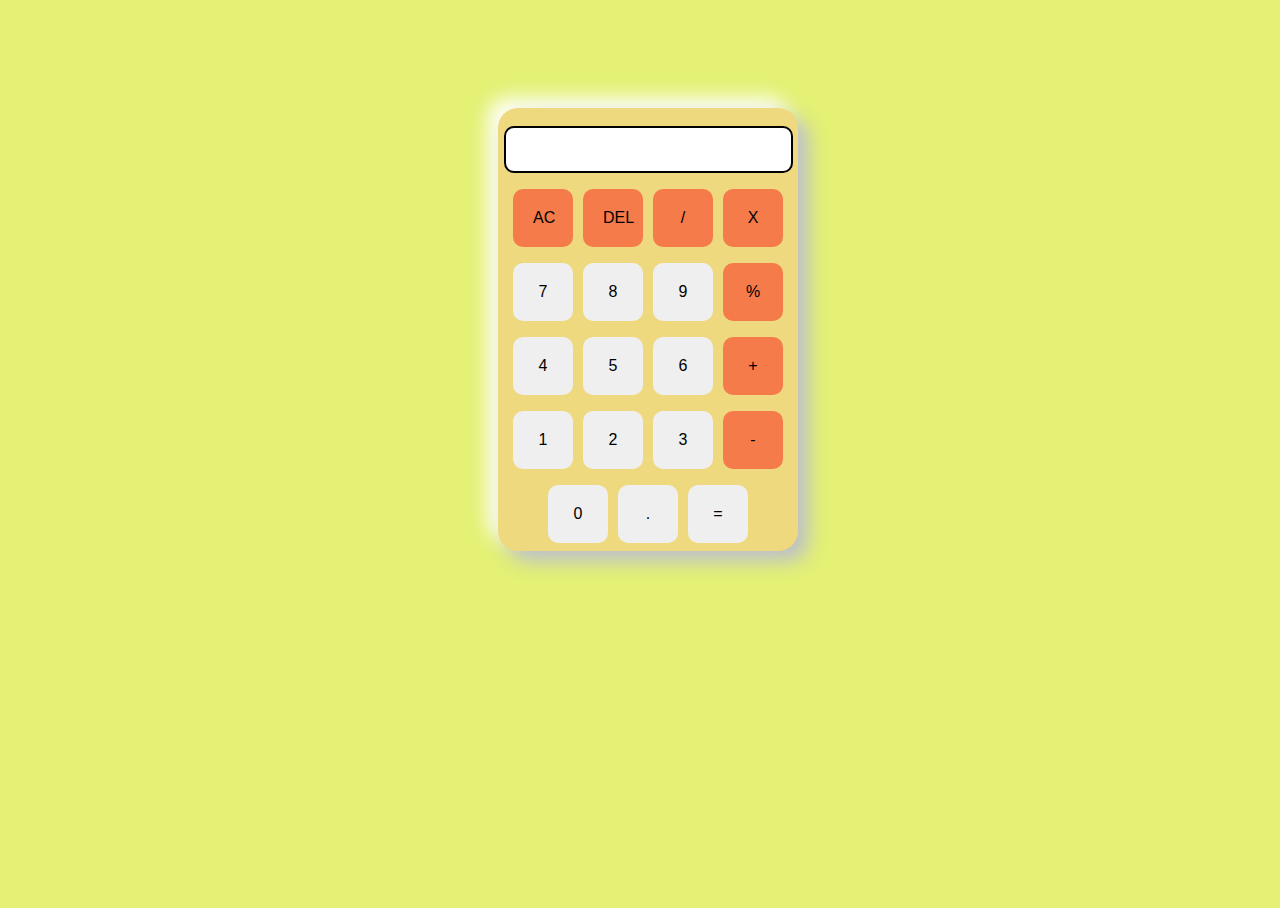
<file: calculator-task3/index.html>
<!DOCTYPE html>
<html lang="en">
<head>
    <meta charset="UTF-8">
    <meta name="viewport" content="width=device-width, initial-scale=1.0">
    <title>CALCULATOR</title>
    <link rel="stylesheet" href="utill.css">
    <link rel="stylesheet" href="style.css">
</head>
<body>
    <div class="center">
        <div class="container flex flex-col item-center ">
            <div class="row">
                <input type="text" class="input">
            </div>
            <div class="row">
                <button class="button col">AC</button>
                <button class="button col">DEL</button>
                <button class="button col">/</button>
                <button class="button col">X</button>
            </div>
            <div class="row">
                <button class="button">7</button>
                <button class="button">8</button>
                <button class="button">9</button>
                <button class="button col">%</button>
            </div>
            <div class="row">
                <button class="button">4</button>
                <button class="button">5</button>
                <button class="button">6</button>
                <button class="button col">+</button>
            </div>
            <div class="row">
                <button class="button">1</button>
                <button class="button">2</button>
                <button class="button">3</button>
                <button class="button col">-</button>
            </div>
             <div class="row">
                <button class="button p1 ">0</button>
                <button class="button">.</button>
                <button class="button">=</button>
            </div>
        </div>
    </div>
    <script src="script.js"></script>
</body>
</html>
</file>
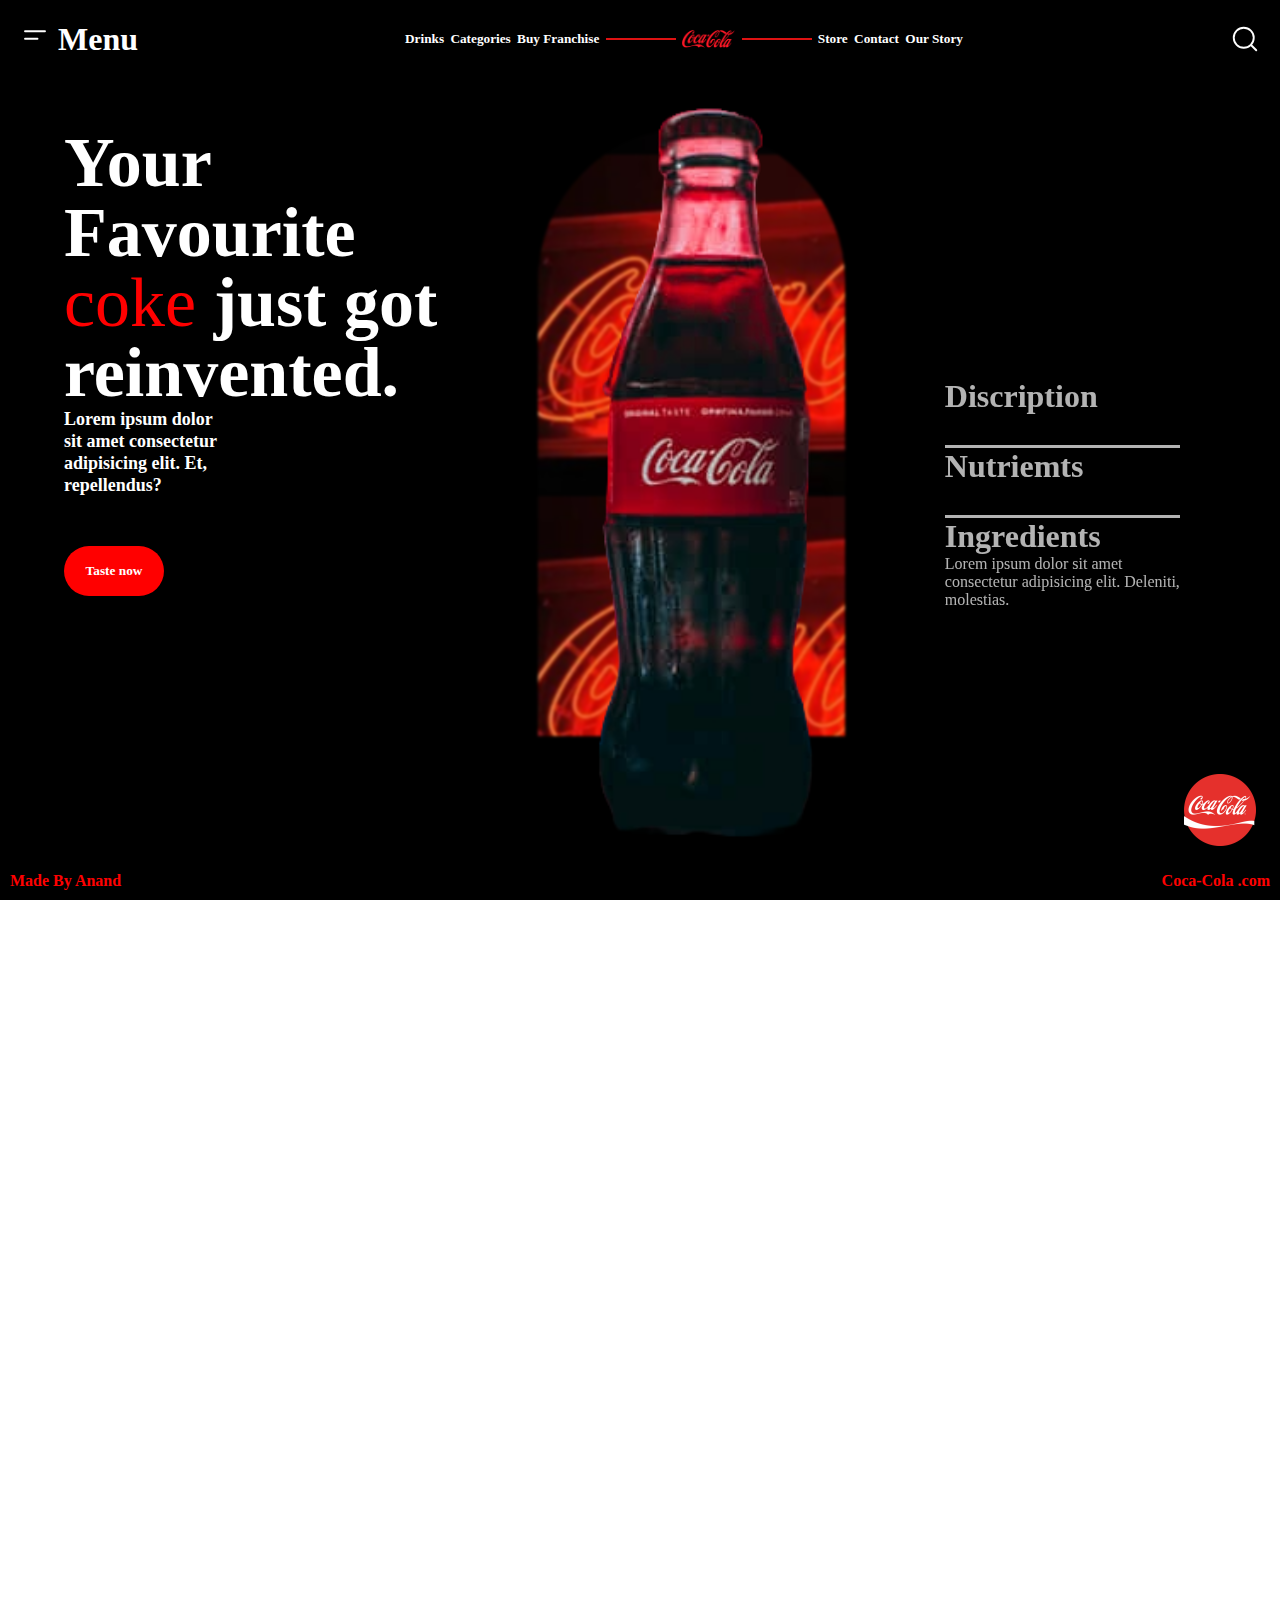
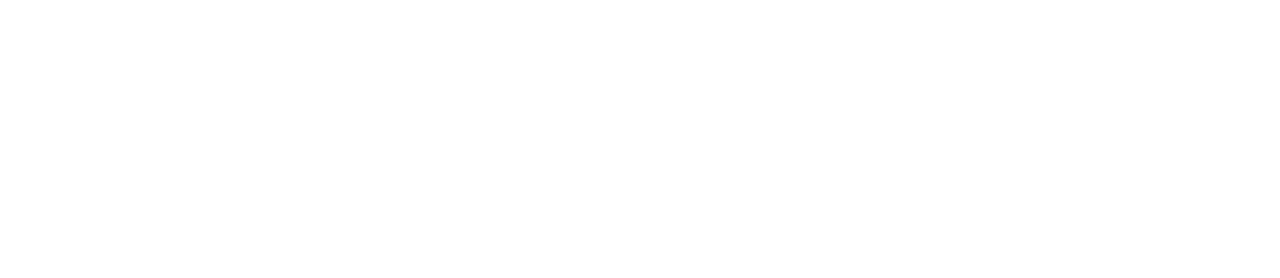
<file: landing page-task2/index.html>
<!DOCTYPE html>
<html lang="en">
<head>
    <meta charset="UTF-8">
    <meta name="viewport" content="width=device-width, initial-scale=1.0">
    <title>Document</title>
   
    <link rel="stylesheet" href="style.css">

</head>
  <body>
    <div id="main">
      <div id="nav">
        <h1 ><img src="menu.svg" alt="menu"> Menu</h1>
        <div id="nav-prt2">
            <h5>Drinks</h5>
            <h5>Categories</h5>
            <h5>Buy Franchise</h5>
            <div id="line"></div>
            <img src="img/logo.png" alt="logo" >
            <div id="line"></div>
            <h5>Store</h5>
            <h5>Contact</h5>
            <h5>Our Story</h5>
        </div>
          <img src="search.svg" alt="search">
      </div>
        <div id="content">
          <div class="top">
          <div id="left">
            <h1> Your Favourite <span>coke</span> just got reinvented.</h1>
            <p> Lorem ipsum dolor sit amet consectetur adipisicing elit. Et, repellendus? </p>
            <button> Taste now </button>
          </div>
          <div class="center">
          <div class="center-bg"></div>
          </div>
          <div class="right">
         <div class="right-el">
           <div class="elem1">
            <h1>Discription</h1>

          </div>
          <div class="elem1">
            <h1>Nutriemts</h1>
          </div>
          <div class="elem2">
            <h1>Ingredients</h1>
            <p>Lorem ipsum dolor sit amet consectetur adipisicing elit. Deleniti, molestias.</p>
          </div>
         </div>
          </div>
           <img src="img/bg.png" alt=""> 
        </div>

          <div class="container">
            
            <div class="card-pic">
              <div class="ex">
                <h4> EXPLORE OUR PRODUCTS </h4>
              </div>
            <div class="card">
              <h1>h</h1>
              <img src="img/c1.png" alt="">
            </div>
              <div class="card">
                <h1>f</h1>
              <img src="img/C2.png" alt="">
            </div>
            <div class="card">
              <h1>g</h1>
              <img src="img/c3.png" alt="">
            </div>
            </div>

            <div class="review">
              <div class="about">
               <h4>
                READ TO THE STORIES WHICH TELLS ABOUT OUR PRODUCT'S TASTE
               </h4>
              </div>
              <div class="card-review">
                <img src="img/p1.webp" alt="">
                <p>Lorem ipsum dolor sit amet consectetur adipisicing elit. Fugit, tempora!</p>
              </div>
              <div class="card-review">
                <img src="img/p2.webp" alt="">
                <p>Lorem ipsum dolor sit amet consectetur adipisicing elit. Distinctio quaerat repellendus</p>
              </div>
              <div class="card-review">
                <img src="img/p3.webp" alt="">
                <p>Lorem ipsum, dolor sit amet consectetur adipisicing elit. Sunt</p></div>
              <div class="card-review">
                <img src="img/p4.webp" alt="">
                <p>Lorem ipsum dolor sit amet consectetur adipisicing elit. Aspernatur, nihil?</p></div>
            </div>
          </div>
        </div>
          <div id="footer">
            <h4> Made By Anand </h4>
            <a href="https://www.coca-cola.com" target="_blank" style="color: red; text-decoration: none; font-weight: bold;">
            Coca-Cola .com</a>

          </div>
          <div id="logo1">
          <img src="img/logo1.png" alt="">
          </div>
        
    </div>
  </body>
</html>
</file>
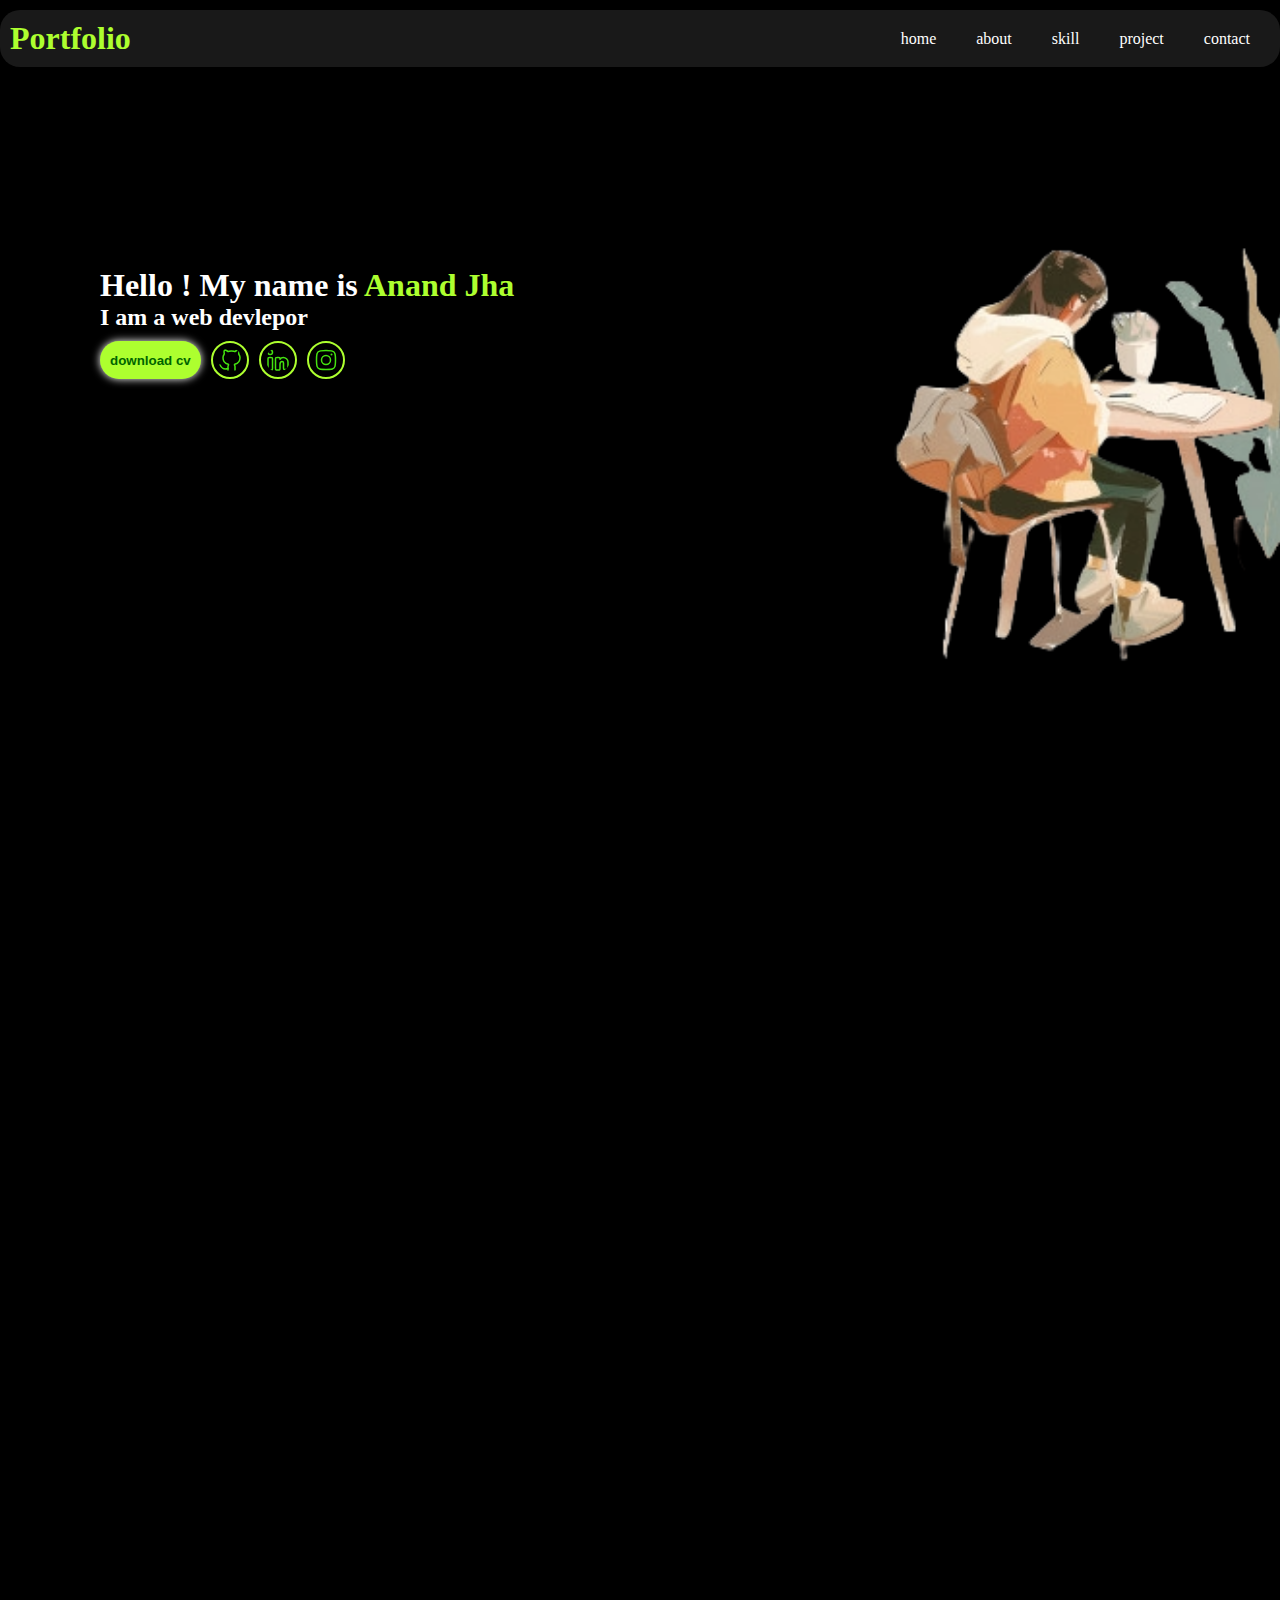
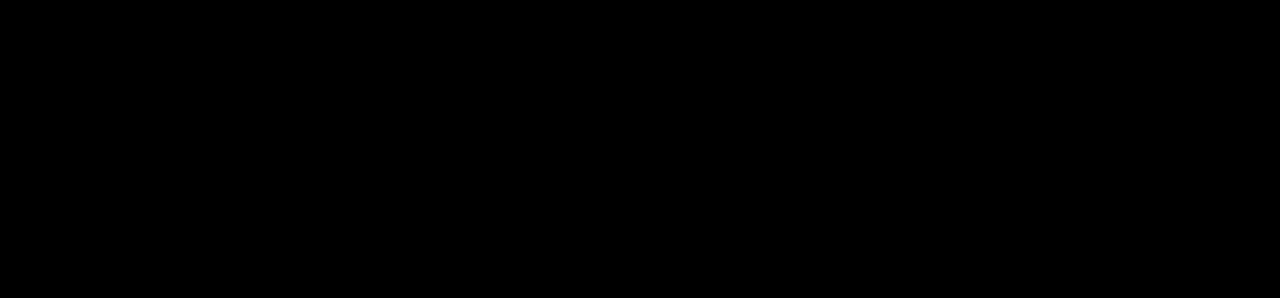
<file: portfolio-task1/index1.html>
<!DOCTYPE html>
<html lang="en">
<head>
    <meta charset="UTF-8">
    <meta name="viewport" content="width=device-width, initial-scale=1.0">
    <title>Document</title>
    <link rel="stylesheet" href="style.css">
</head>
<body>
    <div class="main">
    <div class="nav">
        <h1>Portfolio</h1>
      
        <ul>
                <li><a>home</a></li>
                <li><a>about</a></li>
                <li><a>skill</a></li>
                <li><a>project</a></li>
                <li><a>contact</a></li>

        </ul>
        
    </div>
    <div class="home">
        <h1>Hello !
            My name is <span class="green"> Anand Jha </span>
        </h1>
        <h2>I am a web devlepor </h2>
        <div class="bt">
        <button class ="btn"> download cv </button>
        <img class =" im"  src="git.svg" alt="">
        <img class =" im" src="link.svg" alt="">
        <img class =" im" src="insta.svg" alt="">
        </div>
    </div>
    <div class="home-img">
      
   <img src="por.png" alt="">
        
    </div>
    <div class ="about">
        <h2>About me </h2>
        <h4>I’m a passionate learner and creator, always exploring new ideas and turning them into reality.
Skilled in problem-solving, coding, and building practical solutions that make an impact.
I believe in continuous growth and adapting to the ever-changing tech landscape.
Collaboration and innovation drive my approach to every project I work on.
Outside of work, I enjoy exploring new tools, trends, and creative pursuits.</h4>
    </div>

    <div class="skill">
        <h2>My skills</h2>
        <div class="cont">
            <div class="card">
               <img src="skill.png" alt="">
            </div>
            <div class="card">
               <img src="skill1.png" alt="">
            </div>
            <div class="card">
               <img src="skill2.png" alt="">
            </div>
        </div>
    </div>
    <div class="project">
        <h2>These are the link of my project </h2>
        <a href="https://realtime-weather-day-date-time.netlify.app/">1.weather app</a>
        <a href="https://coca-cola-landing-page101.netlify.app/">2.coca cola landing page</a>
        <a href="https://calculator1890.netlify.app/">3.calculator</a>

    </div>
    <div class="footer">
     © IT'S ILLEGAL TO COPY THIS 
    </div>
    </div>
</body>
</html>
</file>
<file: calculator-task3/utill.css>
.col{
    background-color: rgb(245, 123, 75);
}
.p1{
    width: calc(50% + 10px);
}
.flex{
    display: flex;
}

.flex-col{
    flex-direction: column;
}

.item-center{
    align-items: center;
}
</file>
<file: calculator-task3/style.css>
html,body{
    height: 100%;
    width: 100%;
    overflow: hidden;
    background-color:#e4f174;
}
.center{
    display: flex;
    align-items: center;
    justify-content: center;
}
.container{
    margin-top: 100px;
    background: #efd97e;
    box-shadow: 10px 10px 20px #babecc, -10px -10px 20px #ffffff;
    border-radius: 20px;
    padding-top: 10px;
    width:300px;
    transition: all 0.2s ease;

} 

.container:hover {
    transform: scale(1.05);
}
.button{
    font-size: 16px;
    width: 60px;
    padding: 20px;
    margin: 0 3px;
    border: none;
    border-radius:10px ;
    cursor: pointer;
    transition: all 0.2s ease;
}
.button:hover {
    transform: scale(1.1);
}

.row{
    margin: 8px 0;
}
.row input{
    color: #333;
    text-align: right;
    font-size: 20px;
    border-radius: 10px;
    padding: 10px ;
    border: 2px solid black;

}
</file>
<file: landing page-task2/style.css>
*{
    margin: 0;
    padding: 0;
    box-sizing: border-box;
    font-family: gilroy;
  
}

html,body{
    max-height: 100vh;
    width: 100vw;
    overflow: hidden auto;
}

#main{
    color: #fff;
    position: relative;
    height: 100vh;
    width: 100vw;
    background-color: #000;
}
#nav{
    height: auto;
    width: auto;
    padding: 20px;
    display: flex;
    align-items: center;
    justify-items: center;
    justify-content: space-between;
} 

#nav img{
    height: 30px;
}

#nav img:hover{
    height: 32px;
  
}
 
#nav-prt2{
    display: flex;
    width: 45%;
    align-items: center;
    justify-content: space-between;
}

#nav-prt2 img{
    height: 30px;
}

#line{
    height: 2px;
    width: 70px;
    background-color: #de1212;
}

#nav h1:hover,h5:hover{
    color: red;
}

#content{
    height:100%;
    width: 100%;
} 

.top{
    background-color: #000;
    position: relative;
    display: flex;
    width: 100%;
    height: 100%;
    justify-content: space-between;
}

#left{
    width: 42%;
    height: 100%;
    padding: 50px 5%;
}

#left h1{
    font-size: 70px;
    line-height: 70px;
    font-weight: 700 ;
}

#left h1:hover{
    color: red;
    transition: 1s;
}

#left p{
    font-weight: 600;
    font-size: 18px;
    width:  40%;
    margin-bottom: 50px ;
    line-height:22px ;
}

#left p:hover{
    color: bold;
    font-weight: 800;
    width: 45%;
    font-size: 22px;
    transition: 1s;
}

#left button{
    color: #fff;
    font-size: auto;
    font-weight: 600;
    background-color: red;
    border-radius: 40px;
    width: 100px;
    height: 50px;
    border: none;
}

#left button:hover{
    background-color: rgb(138, 11, 11);
    transition: 1s;
}

.center{
    padding-top:50px ;
    width: 24%;
    height: 90%;
   
}
.center-bg{
    height: 80%;
    width: auto;
    background-color: #fff;
    background-image: url(img/co-bg.jpg);
    background-size: 200%;
    background-position: 10% 10%;
    filter: blur(1.5px);
    border-top-left-radius: 3000px;
    border-top-right-radius: 3000px;
}  
.top>img{
    height: 85%;
    position: absolute;
    left:50% ;
    transform: translate(-40% , 0%);
}

.right{
    width: 34%;
    height: 100%;
    padding: 300px 100px;
}
.right-el{
    opacity: 0.7;
    display: flex;
    flex-wrap: wrap;
    width:auto ;
}
.elem1{
    width: 1000px;
    height: 70px;
    align-items: center;
    justify-content: space-between;
    border-bottom: solid white;
}

.container{
    height: 100%;
    width: 100%;
    display: flex;
    flex-wrap: wrap;
} 
.ex{
   
    padding: 10px;
    color: #000;
    margin:30px;
    border-radius: 20px;
    width: 90%;
    height: 10%;
    background-color: #fff;
}



.ex h4,.about h4{
    text-align: center;
    font-size: 20px;
    font-weight: 900;

}

.card-pic{
    height: 50%;
    width: 100%;
    justify-content: center;
     display: flex;
    flex-wrap: wrap;
    background-color: #000;

}
.card{
    background-color: #fff;
    padding: 10px;
    margin: 10px;
    width: 120px;
    border-radius: 20PX;
   
}
.card img {
    width: 100%;
    object-fit: contain;
}
.review{
    background-color: #000;
    height: 50%;
    width: 100%;
     justify-content: center;
     display: flex;
    flex-wrap: wrap;
}
.about{
    padding: 10px;
    color: #000;
    margin:30px;
    border-radius: 20px;
    width: 90%;
    height: 10%;
    background-color: #fff;
}

.card-review{
    color: #000;
    padding: 10px;
    margin: 10px;
    width: 200px;
    height: 175px;
    border-radius: 20PX; 
   
    background-color: #fff;
}
.card-review img {
    border-radius: 20px;
    width: 40%;
    object-fit: contain;
}

 #left h1 span{
    color: red;
    font-weight: 500;
}

#left h1 span:hover , #footer h4:hover{
    color: #fff;
    transition: 1s;
    text-decoration: underline;
}

#footer {
    display: flex;
    position:fixed;
    bottom:0;
    padding: 10px;
    height: auto;
    width: 100%;
    background-color: #000;
    justify-content: space-between;
}

#footer h4{
    color: red;
    align-items: center;
    justify-content: center;
}

#logo1 img{
    position: fixed;
    right: 20px;
    bottom: 50px;
    width: 80px;
}
#logo1 img:hover{
    width: 60px;
    transition: 1s;
}
 @media (max-width: 1200px) {
    #nav img{
        width: auto;
    }

    #nav{
        height:auto;
    }
    #nav h1{
        font-size: auto;
    }
    #nav-prt2{
        flex-direction: column;
        font-size: auto;
    }
   #left{
    height:50%;
    width: 100%;
   
}
#left h1{
    font-size: 50px;
    line-height: 50px;
    font-weight: 700 ;
}
    #left p {
        margin-top: 15px;
    }
.top>img{
    height: 90vh;
    width: 40vw;
}

.center{
    padding-top:50px ;
    width: 70%;
    height: 90%;
   
}
 .center-bg{
    height: 80%;
    width: auto;
    background-color: #fff;
    background-image: url(img/co-bg.jpg);
    background-size: 200%;
    background-position: 10% 10%;
    filter: blur(1.5px);
    border-top-left-radius: 3000px;
    border-top-right-radius: 3000px;
} 
    #logo1{
        width: auto;
    }
 }
</file>
<file: portfolio-task1/style.css>
*{
    margin: 0;
    padding: 0;

}

html,body{
     width: 100%;
     height: 100%;
     background-color: black;
     color: #fff;
     overflow-x: hidden;
}

.nav{
    margin-top: 10px;
    background-color: rgb(25, 25, 25);
    padding:10px ;
    position: relative;
    width: auto;
    height: 5hv;
    border-radius: 20px;
    display: flex;
    align-items: center;
    justify-content:space-between ;
    /* z-index: 100; */
}

.nav h1{
    color: greenyellow;
}
.nav h1:hover{
    cursor: pointer;
    color: #fff;
    transition: 1.5s;
}
.nav ul {
    display: flex;
   
}

.nav ul li{
    list-style: none;
    margin: 0 20px;
}

.nav ul li:hover{
    cursor: pointer;
    color: greenyellow;
    text-decoration: underline;
}

.home{
    margin-top: 100px;
    width: 40%;
    height: 20%;
    padding: 100px ;

}
 .green{

    color: greenyellow;
 }
.home-img {
    display: flex;
    position: relative;
    top: -250px;
    left: 800px;
    /* padding:10px; */
    
    
}

.home-img img{
    width: 600px;
}

.bt{
    display: inline-flex;
    padding-top: 10px;
    gap: 10px;
}

.im{
    padding: 5px;
    border: greenyellow 2px solid;
    border-radius: 50%;
}

.im:hover{
    background-color: greenyellow;
    transition: 1.5s;
}

.btn{
    border :none;
    padding : 10px;
    border-radius: 20px;
    color: darkgreen;
    box-shadow: 0 0 8px #fff;
    font-weight: 900;
    background-color: greenyellow;
}

.btn:hover{
    background-color: black;
    border: greenyellow 2px solid;
    transition: 1s all ease-in;

}
.about{
    
    padding: 30px;
    height: 50px;
}
.about h2 {
    padding: 20px;
  text-align: center;
  color: greenyellow;
}


.skill{
    padding: 50px;
}
.skill h2{
    padding: 20px;
    text-align: center;
    color: greenyellow;
}
.skill img{
    width: 200px;
}

.cont{
    padding: 20px;
    gap: 30px;
    display: flex;
    justify-content: center;
    align-items: center;
}

.card{
    display: flex;
     justify-content: center;
    align-items: center;
    border: 2px solid greenyellow;
    border-radius: 20px;
    height: 180px;
}

.project h2{
    padding: 20px;
  color: greenyellow;
  text-align: center;
}
.project a {
    display: flex;
    color:#fff;
    font-size: 25px;
    padding: 30px;
   text-decoration: none;
}

.project a:hover{
    cursor: pointer;
    color: greenyellow;
    font-size: 26px;
}
.footer{
    padding: 20px;
    position: relative;
    top: 80px;
    display: flex;
    justify-content: center;
}
</file>
